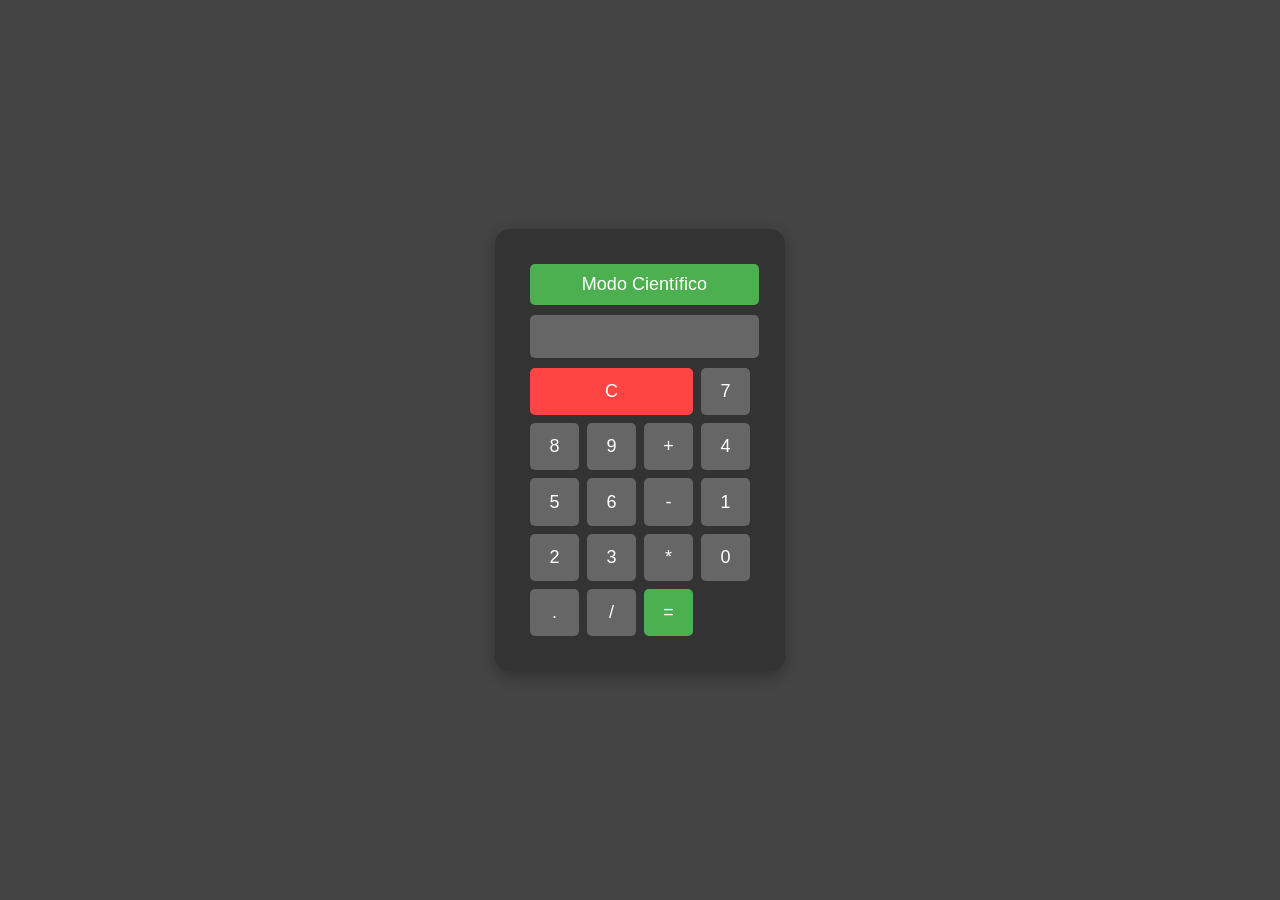
<file: index.html>
<!DOCTYPE html>
<html lang="pt-BR">
<head>
    <meta charset="UTF-8">
    <meta name="viewport" content="width=device-width, initial-scale=1.0">
    <title>Calculadora Científica</title>
    <link rel="stylesheet" href="style.css">
</head>
<body>

    <!-- Importando audio para html -->
    <audio id="som-clique1" src="Audio/Click_1.wav" preload="auto"></audio>
    
    <div class="calculadora">
        
        
        <button id="alternar-modo">Modo Científico</button>
        <input type="text" id="visor" disabled>
        <div class="botoes">
            <!-- Botões padrão -->
            <button class="limpar">C</button>

            <button>7</button>
            <button>8</button>
            <button>9</button>
            <button>+</button>
            <button>4</button>
            <button>5</button>
            <button>6</button>
            <button>-</button>
            <button>1</button>
            <button>2</button>
            <button>3</button>
            <button>*</button>
            <button>0</button>
            <button>.</button>
            <button>/</button>
            

            <!-- Botões científicos (inicialmente escondidos) -->
            <button class="cientifico hide">sin</button>
            <button class="cientifico hide">cos</button>
            <button class="cientifico hide">tan</button>
            <button class="cientifico hide">log</button>
            <button class="cientifico hide">√</button>
            <button class="cientifico hide">^</button>
            <button class="cientifico hide">π</button>
            <button class="cientifico hide">(</button>
            <button class="cientifico hide">)</button>

            <button class="igual">=</button>
        </div>
    </div>
    <script src="script.js"></script>

    <!-- Projeto Finalizado -->
</body>
</html>
</file>
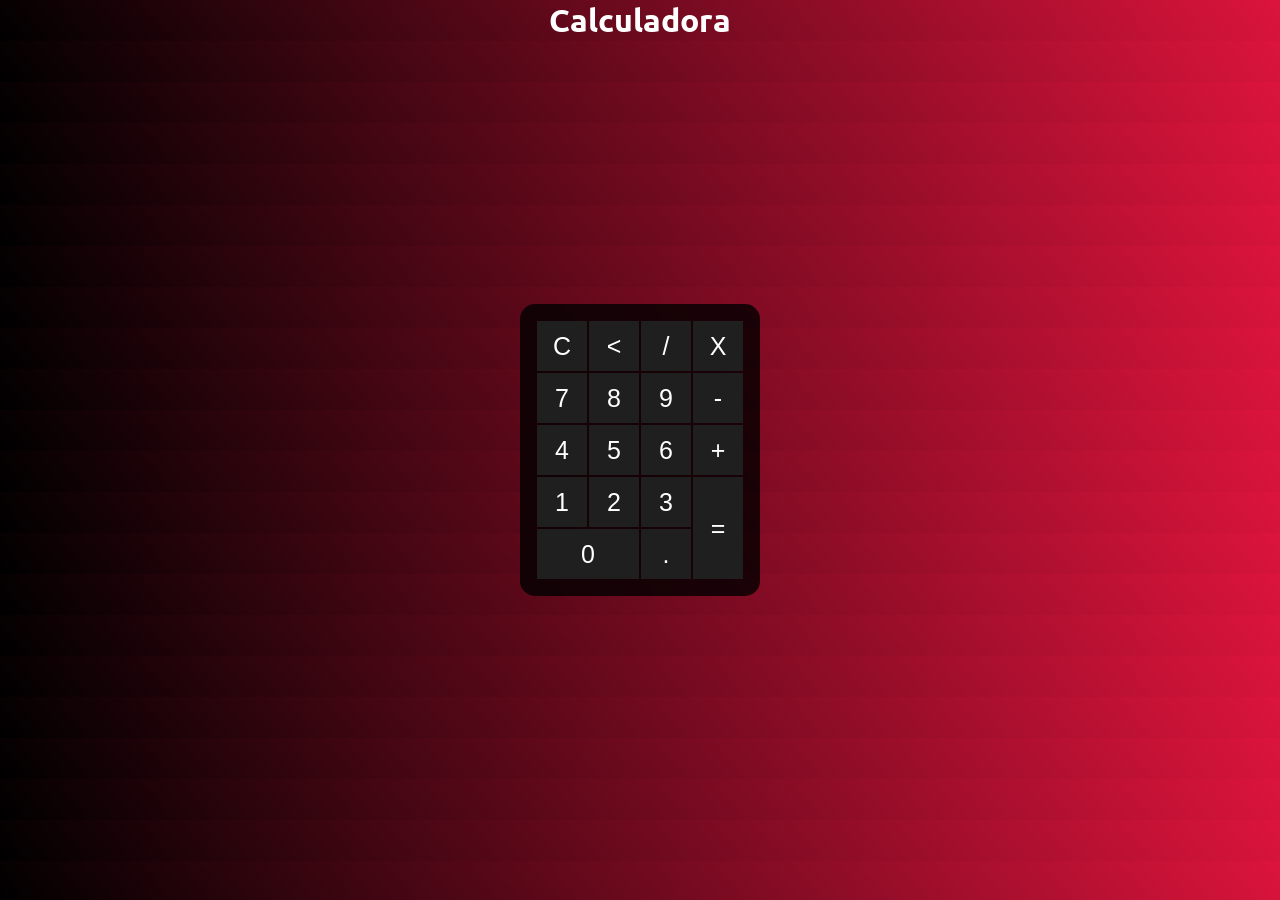
<file: calculadora.html>
<!DOCTYPE html>
<html lang="pt-br">

<head>
    <meta charset="UTF-8">
    <meta http-equiv="X-UA-Compatible" content="IE=edge">
    <meta name="viewport" content="width=device-width, initial-scale=1.0">
    <title>Calculadora Web</title>
    <link rel="icon" href="img/calculate.png">

    <style>
        @import url('https://fonts.googleapis.com/css2?family=Ubuntu&display=swap');
        * {
            margin: 0;
            padding: 0;
        }
        
        body {
            background-image: linear-gradient(50deg, black, crimson);
            height: 100%;
            color: white;
            font-family: 'Ubuntu', sans-serif;
            text-align: center;
        }
        
        .calculadora {
            position: absolute;
            background-color: rgba(0, 0, 0, 0.8);
            top: 50%;
            left: 50%;
            transform: translate(-50%, -50%);
            border-radius: 15px;
            padding: 15px;
        }
        
        .botao {
            width: 50px;
            height: 50px;
            font-size: 25px;
            cursor: pointer;
            background-color: rgb(31, 31, 31);
            border: none;
            color: white;
        }
        
        .botao:hover {
            background-color: black;
            color: white;
        }
    </style>

</head>

<body>
    <div class="fundo">
        <h1>Calculadora</h1>
        <div class="calculadora">

            <p id="resultado"></p>
            <table>
                <tr>
                    <td>
                        <button class="botao">C</button>
                    </td>
                    <td>
                        <button class="botao"><</button>
                    </td>
                    <td>
                        <button class="botao">/</button>
                    </td>
                    <td>
                        <button class="botao">X</button>
                    </td>
                </tr>
                <tr>
                    <td>
                        <button class="botao">7</button>
                    </td>
                    <td>
                        <button class="botao">8</button>
                    </td>
                    <td>
                        <button class="botao">9</button>
                    </td>
                    <td>
                        <button class="botao">-</button>
                    </td>
                </tr>
                <tr>
                    <td>
                        <button class="botao">4</button>
                    </td>
                    <td>
                        <button class="botao">5</button>
                    </td>
                    <td>
                        <button class="botao">6</button>
                    </td>
                    <td>
                        <button class="botao">+</button>
                    </td>
                </tr>
                <tr>
                    <td>
                        <button class="botao">1</button>
                    </td>
                    <td>
                        <button class="botao">2</button>
                    </td>
                    <td>
                        <button class="botao">3</button>
                    </td>
                    <td rowspan="2">
                        <button class="botao" style="height: 102px">=</button>
                    </td>
                </tr>
                <tr>
                    <td colspan="2">
                        <button class="botao" style="width: 102px">0</button>
                    </td>
                    <td>
                        <button class="botao">.</button>
                    </td>
                </tr>
            </table>
        </div>
    </div>
</body>

</html>
</file>
<file: style.css>
body {
    font-family: Arial, sans-serif;
    display: flex;
    justify-content: center;
    align-items: center;
    height: 100vh;
    margin: 0;
    background-color: #444;
}

/* Calculadora */

.calculadora {
    background: #333;
    border-radius: 15px;
    padding: 35px;
    width: 220px;
    box-shadow: 0 5px 15px rgba(0, 0, 0, 0.3);
}

#visor {
    width: 95%;
    padding: 10px;
    margin-bottom: 10px;
    font-size: 20px;
    text-align: right;
    border: none;
    border-radius: 5px;
    background: #666;
    color: white;
}

.botoes {
    display: grid;
    grid-template-columns: repeat(4, 1fr);
    gap: 8px;
}

button {
    padding: 13.1px;
    font-size: 18px;
    border: none;
    border-radius: 5px;
    cursor: pointer;
    background: #666;
    color: white;
}

button:hover {
    background: #888;
}

.limpar {
    background: #ff4444;
    grid-column: span 3; /* O botão "C" ocupa 3 colunas */
}

.igual {
    background: #4CAF50;
}

/* Alternar modo */

#alternar-modo {
    width: 104%;
    padding: 10px;
    margin-bottom: 10px;
    background: #4CAF50;
    color: white;
    border: none;
    border-radius: 5px;
    cursor: pointer;
}

.cientifico {
    background: #555 !important;
}

.hide {
    display: none;
}
</file>
